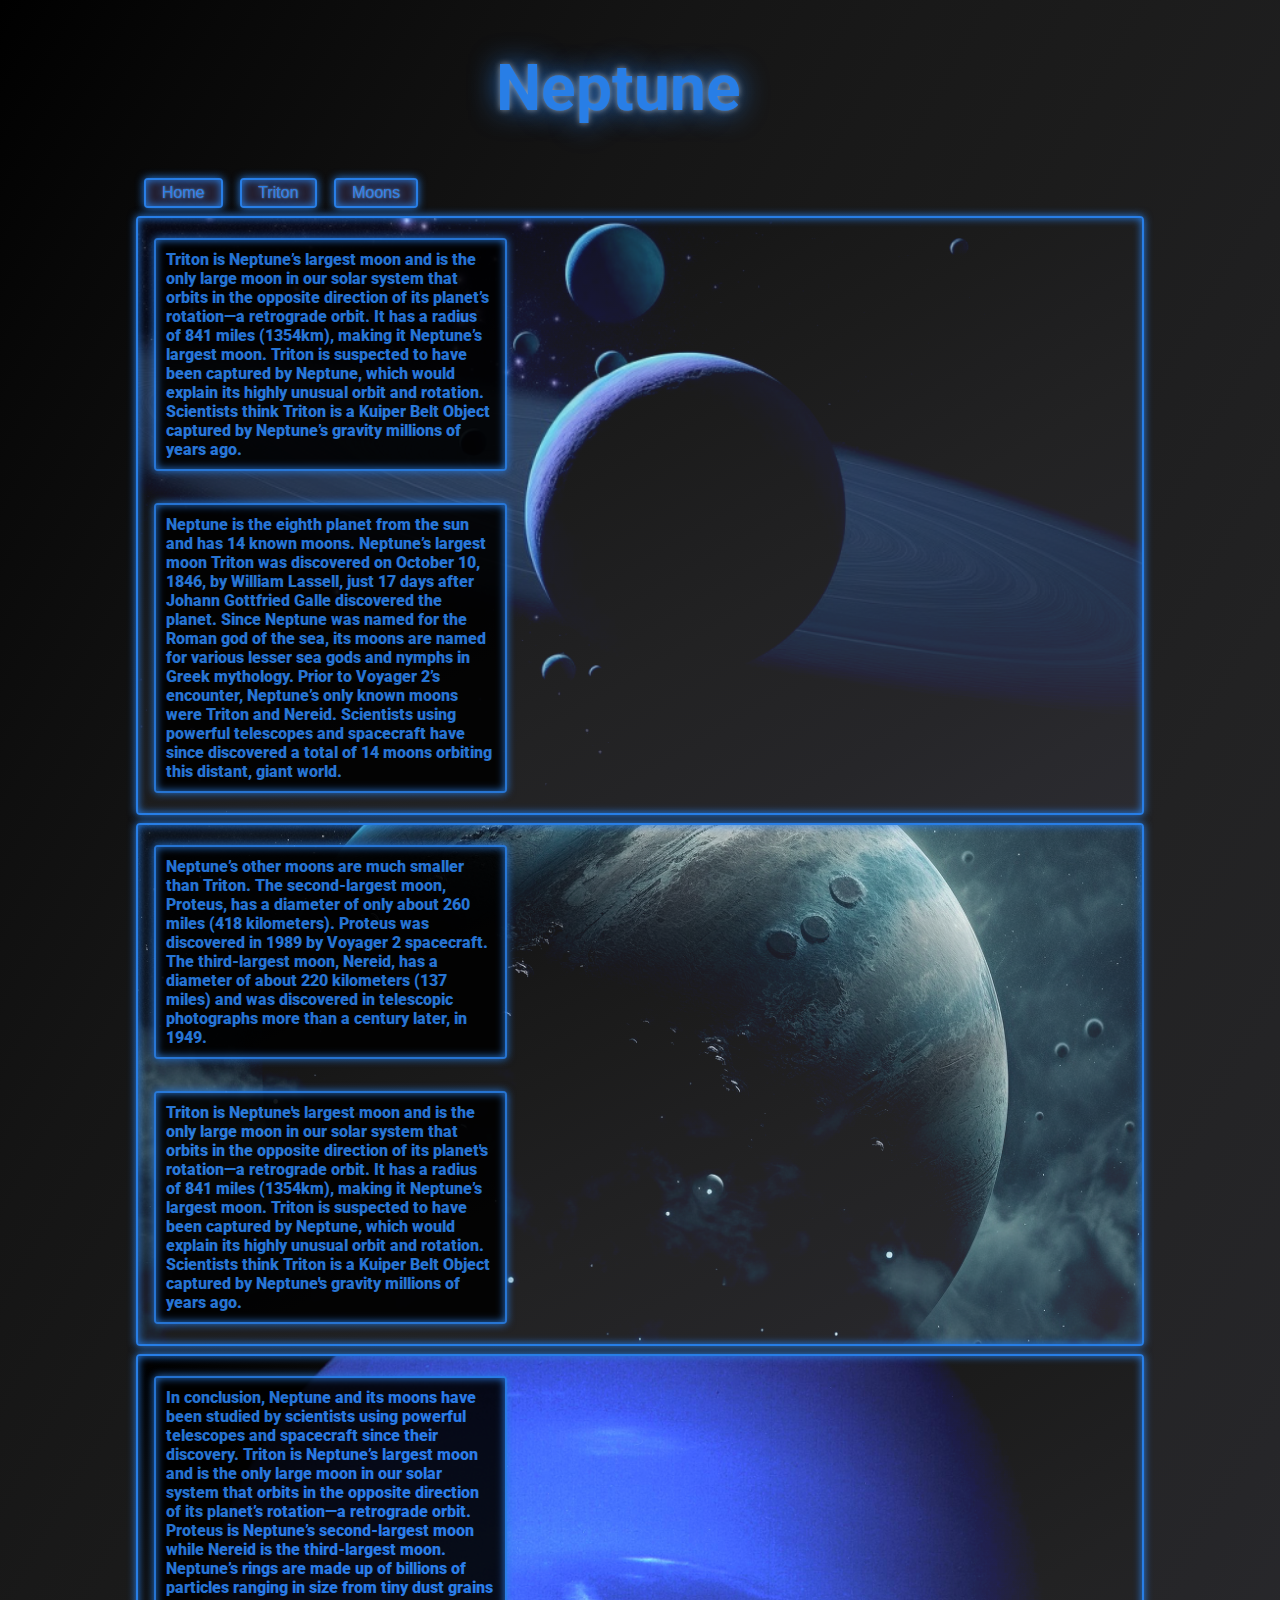
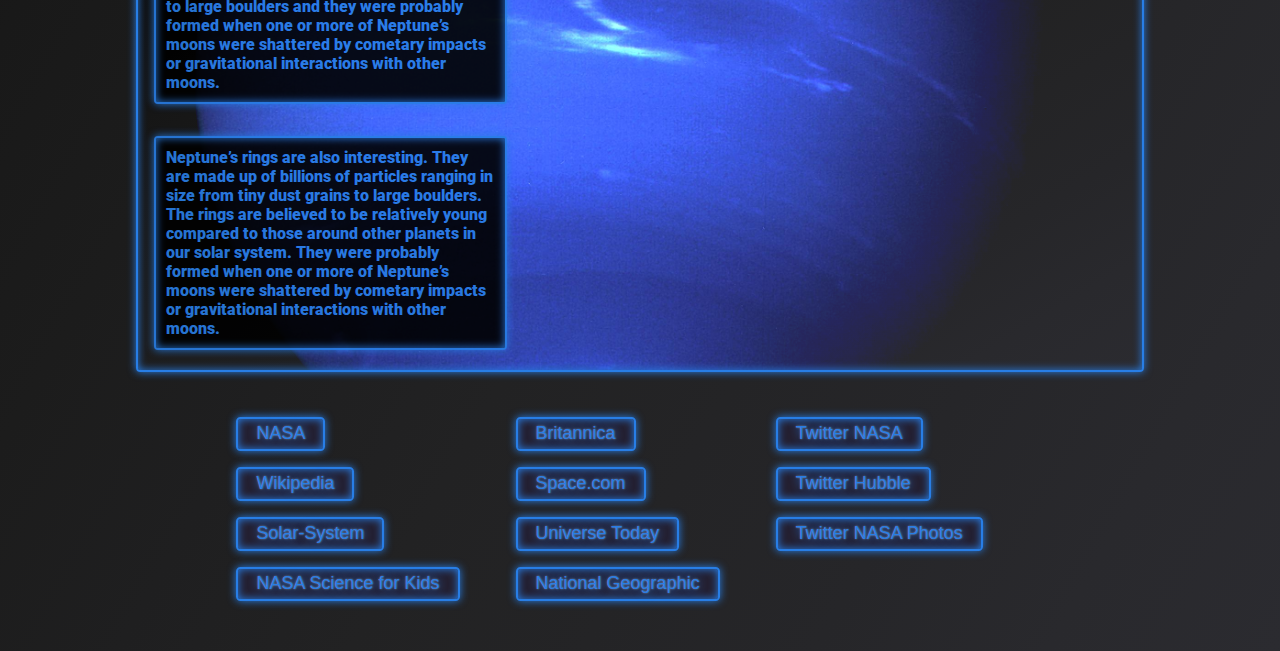
<file: index.html>
<!DOCTYPE html>
<html>
  <head>
    <link rel="stylesheet" href="style.css" />
    <link rel="preconnect" href="https://fonts.googleapis.com">
<link rel="preconnect" href="https://fonts.gstatic.com" crossorigin>
<link href="https://fonts.googleapis.com/css2?family=Roboto:wght@500;700;900&display=swap" rel="stylesheet">
    <title>Neptune</title>
  </head>
  <body>
    <header>
      <div class="grid-container">
        <div class="item1"><h1>Neptune</h1></div>
        <div class="item2"><a href="#section1"><button>Home</button></a></div>
        <div class="item3"><a href="#section2"><button>Triton</button></a></div>  
        <div class="item4"><a href="#section3"><button>Moons</button></a></div>
      </div>
  
    </header>
    <div id="section1">
        <div class="item6"><p>Neptune is the eighth planet from the sun and has 14 known moons. Neptune’s largest moon Triton was discovered on October 10, 1846, by William Lassell, just 17 days after Johann Gottfried Galle discovered the planet. Since Neptune was named for the Roman god of the sea, its moons are named for various lesser sea gods and nymphs in Greek mythology. Prior to Voyager 2’s encounter, Neptune’s only known moons were Triton and Nereid. Scientists using powerful telescopes and spacecraft have since discovered a total of 14 moons orbiting this distant, giant world.
          </p></div>

          <!-- <div class="item7"><pre> probaly not going to use this, but want to keep it here anyway.
            The spaceship that disappeared while traveling to
            Neptune was called Event Horizon. 
            It was sent on a secret mission in the year 2040.
            The ship disappeared without a trace beyond the planet 
            Neptune at the outer rim of the solar system.
            The entire 18-person crew was missing and presumed dead.
            Unfortunately there is no more information about this in our logs, end of log....
        </pre></div> -->
        
        <div class="item8"><p>
          Triton is Neptune’s largest moon and is the only large moon in our solar system that orbits in the opposite direction of its planet’s rotation―a retrograde orbit. It has a radius of 841 miles (1354km), making it Neptune’s largest moon. Triton is suspected to have been captured by Neptune, which would explain its highly unusual orbit and rotation. Scientists think Triton is a Kuiper Belt Object captured by Neptune’s gravity millions of years ago.
        </p></div>  

        <!-- <div class="item9"><img src="img/18bg.jpg"></div>
        <div class="item10"></div> -->
   </div>
   <div id="section2">
    <div class="item6"><p>Triton is Neptune's largest moon and is the only large moon in our solar system that orbits in the opposite direction of its planet's rotation―a retrograde orbit. It has a radius of 841 miles (1354km), making it Neptune’s largest moon. Triton is suspected to have been captured by Neptune, which would explain its highly unusual orbit and rotation. Scientists think Triton is a Kuiper Belt Object captured by Neptune's gravity millions of years ago.
      </p></div>
    
    <div class="item8"><p>
      Neptune’s other moons are much smaller than Triton. The second-largest moon, Proteus, has a diameter of only about 260 miles (418 kilometers). Proteus was discovered in 1989 by Voyager 2 spacecraft. The third-largest moon, Nereid, has a diameter of about 220 kilometers (137 miles) and was discovered in telescopic photographs more than a century later, in 1949.
    </p></div>  

    <div class="item9"></div>
    <div class="item10"></div>
</div>

<div id="section3">
  <div class="item6"><p>Neptune’s rings are also interesting. They are made up of billions of particles ranging in size from tiny dust grains to large boulders. The rings are believed to be relatively young compared to those around other planets in our solar system. They were probably formed when one or more of Neptune’s moons were shattered by cometary impacts or gravitational interactions with other moons.
    </p></div>
  
  <div class="item8"><p>
    In conclusion, Neptune and its moons have been studied by scientists using powerful telescopes and spacecraft since their discovery. Triton is Neptune’s largest moon and is the only large moon in our solar system that orbits in the opposite direction of its planet’s rotation―a retrograde orbit. Proteus is Neptune’s second-largest moon while Nereid is the third-largest moon. Neptune’s rings are made up of billions of particles ranging in size from tiny dust grains to large boulders and they were probably formed when one or more of Neptune’s moons were shattered by cometary impacts or gravitational interactions with other moons.
  </p></div>  

  <div class="item9"></div>
  <div class="item10"></div>
</div>
          
        <footer>
       <ul> 
            <li><button><a href="https://www.nasa.com">NASA</a></li>
            <li><button><a href="https://en.wikipedia.org/wiki/Neptune">Wikipedia</a></button></li>
            <li><button><a href="https://solarsystem.nasa.gov/planets/neptune/overview/">Solar-System</a></button></li> 
            <li><button><a href="https://spaceplace.nasa.gov/all-about-neptune/en/">NASA Science for Kids</a></button></li>
        </ul>
       
        <ul>
          <li><button><a href="https://www.britannica.com/place/Neptune-planet">Britannica</a></button></li>
          <li><button><a href="https://www.space.com/search?searchTerm=neptune">Space.com</a></button></li>
          <li><button><a href="https://www.universetoday.com/13917/neptune/">Universe Today</a></button></li> 
          <li><button><a href="https://www.nationalgeographic.com/science/space/solar-system/neptune/">National Geographic</a></button></li>
        </ul>
    
        <div class="imglink">
          <ul>
          <li><button><a href="https://twitter.com/NASA">Twitter NASA </a></button></li>
          <li><button><a href="https://twitter.com/NASAHubble">Twitter Hubble</a></button></li>
          <li><button><a href="https://twitter.com/nasahqphoto">Twitter NASA Photos</a></button></li>
        </ul>
        </div>
    
        
        </footer>
      </div>

    </body>
</html>
</file>
<file: style.css>
:root {
    --clr-background: linear-gradient(to right bottom,
    #000000,
    #080808,
    #0f0f0f,
    #151515,
    #191919,
    #1c1c1c,
    #1f1f20,
    #222223,
    #242426,
    #262629,
    #29292d,
    #2b2b30);
    color: rgb(209, 209, 209);

    --clr-button: #5385e5;
    --clr-neon: hsl(213, 79%, 53%);
    --clr-bg: hsl(254, 21%, 16%);
    --clr-textshadow: 0 0 0.1em hsl(0 0% 100% / 0.5), 0 0 0.45em currentColor;
    --clr-boxshadow: inset 0 0 0.5em 0 var(--clr-neon),
    0  0 0.5em 0 var(--clr-neon);
    font-family: 'Roboto', sans-serif;
}
*,
*::before,
*::after{
  box-sizing: border-box;
}

body{
    background: var(--clr-background);
    padding-left: 10%;
    padding-right: 10%;

}


.grid-container {
  display: grid;
  grid-template-columns: repeat(20, 1fr);
  gap: .1em;
  align-items: center;

}

.item1 {
  grid-column-start: 1;
  grid-column-end: 20;
  text-align: center;

}
.item2 {
  grid-column-start:1;
  grid-column-end: 1;


}
.item3 {
  grid-column-start: 2;
  grid-column-end: 2;


}
.item4 {
  grid-column-start:3;
  grid-column-end: 3;
}

h1{
  font-size: 4em;
  font-weight: 700;
  text-decoration: none;
  color: var(--clr-neon);
  text-shadow: var(--clr-textshadow);
}




p{
  background-color: #000000;
  font-weight: 900;
  opacity: 90%;
  text-decoration: none;
  color: var(--clr-neon);
  border: var(--clr-neon) 0.125em solid;
  padding: 0.25em 1em;
  border-radius: 0.25em;
  box-shadow: var(--clr-boxshadow);
  padding: 10px;

}

/* .devider{
font-size: 1.2em;
  display:flex;
  justify-content: center;
  align-items: center;
  text-decoration: none;
  background-color: white;
  padding: 0.25em 1em;
  border-radius: 0.25em;
}
.devider{
  width:100%;
  height: 200px;
} */

#section1 {
  text-decoration: none;
  color: var(--clr-neon);
  border: var(--clr-neon) 0.125em solid;
  padding: 0.25em 1em;
  border-radius: 0.25em;
  box-shadow: var(--clr-boxshadow);
  background-image:var(--clr-background),url(img/neptune.png);
  background-blend-mode: lighten;
  background-repeat: no-repeat;
  background-position: center;
  background-size: cover;
  display: grid;
  grid-template-columns: repeat(11, 1fr);
  gap: 1em 1em 1em;
}

.item6{
  grid-column-start: 1;
  grid-column-end: 5;
}

.item8{
  grid-column-start: 1;
  grid-column-end: 5;
  grid-row-start: 1;
  grid-row-end: 2;

}

footer{
  display:flex;
  justify-content: center;

  padding-right: 10%;
  padding-top: 2%;
  padding-bottom: 2%;
  margin-top: -2;
  margin-left:-8px;
  margin-right:-8px;
  margin-bottom:-2px;

}

#section2{
  text-decoration: none;
  color: var(--clr-neon);
  border: var(--clr-neon) 0.125em solid;
  padding: 0.25em 1em;
  border-radius: 0.25em;
  box-shadow: var(--clr-boxshadow);
  background-image:var(--clr-background),url(img/nep.png);
  background-blend-mode: lighten;
  background-repeat: no-repeat;
  background-position: center;
  background-size: cover;
  display: grid;
  grid-template-columns: repeat(11, 1fr);
  gap: 1em 1em 1em;
  margin-top: .5em;
}
#section3{
  text-decoration: none;
  color: var(--clr-neon);
  border: var(--clr-neon) 0.125em solid;
  padding: 0.25em 1em;
  border-radius: 0.25em;
  box-shadow: var(--clr-boxshadow);
  background-image:var(--clr-background),url(img/PIA01492.jpg);
  background-blend-mode: lighten;
  background-repeat: no-repeat;
  background-position: center;
  background-size: cover;
  display: grid;
  grid-template-columns: repeat(11, 1fr);
  gap: 1em 1em 1em;
  margin-top: .5em;
}

a {
  text-decoration: none;
  color: inherit;
}

ul {
  list-style-type: none;
}

li {
  font-size: 18px;
}

/* button { button alternative?
  border:0;
  padding:0.3em 0.3em;
  background-image: var(--clr-button);
  background-size: 400%;
  background-position: left;
  border-radius: 4px;
  color: rgb(150, 150, 150);
  margin:2px;
  transition: background-position 1s;
}

button:hover,
button:focus {
  background-position: right;
} */


button {
  background: var(--clr-bg);
  font-size: 1em;
  display:inline-block;
  text-decoration: none;
  cursor:pointer;
  color: var(--clr-neon);
  border: var(--clr-neon) 0.125em solid;
  padding: 0.25em 1em;
  border-radius: 0.25em;
  margin: 8px;

  text-shadow: var(--clr-textshadow);
  box-shadow: var(--clr-boxshadow);

  position: relative;

}

button::after {
  content: "";
  position: absolute;
  top: 0;
  bottom: 0;
  left: 0;
  right: 0;
  box-shadow: 0 0 2em .5em var(--clr-neon);
  opacity: 0;
  background-color: var(--clr-neon);
  z-index: -1;
  transition: opacity 100ms linear;
}



body:hover{
  -webkit-animation: flickerAnimation .5s;
  animation-iteration-count: 3;
  animation-delay: 5s;
}

@keyframes flickerAnimation {
  0%  { opacity:.4; }
  10% { opacity:1;  }
  20% { opacity:.2; }
  30% { opacity:.1; }
  40% { opacity:.1; }
  50% { opacity:.1; }
  60% { opacity:.3; }
  70% { opacity:.1; }
  80% { opacity:.9; }
  90% { opacity:.4; }
  100% { opacity:1; }
} 

#section1:hover{
  -webkit-animation: flickerAnimation .5s;
  animation-iteration-count: 3;
  animation-delay: 7s;
}

@keyframes flickerAnimation {
  0%  { opacity:.4; }
  10% { opacity:1;  }
  20% { opacity:.2; }
  30% { opacity:.1; }
  40% { opacity:.1; }
  50% { opacity:.1; }
  60% { opacity:.3; }
  70% { opacity:.1; }
  80% { opacity:.9; }
  90% { opacity:.4; }
  100% { opacity:1; }
} 


#section2:hover{
  -webkit-animation: flickerAnimation .5s;
  animation-iteration-count: 2;
  animation-delay: 2s;
}

@keyframes flickerAnimation {
  0%  { opacity:.4; }
  10% { opacity:1;  }
  20% { opacity:.2; }
  30% { opacity:.1; }
  40% { opacity:.1; }
  50% { opacity:.1; }
  60% { opacity:.3; }
  70% { opacity:.1; }
  80% { opacity:.9; }
  90% { opacity:.4; }
  100% { opacity:1; }
}

#section3:hover{
  -webkit-animation: flickerAnimation .5s;
  animation-iteration-count: 4;
  animation-delay: 1s;
}

@keyframes flickerAnimation {
  0%  { opacity:.4; }
  10% { opacity:1;  }
  20% { opacity:.2; }
  30% { opacity:.1; }
  40% { opacity:.1; }
  50% { opacity:.1; }
  60% { opacity:.3; }
  70% { opacity:.1; }
  80% { opacity:.9; }
  90% { opacity:.4; }
  100% { opacity:1; }
}

  h1{
    -webkit-animation: flickerAnimation .2s infinite;
    /* animation-iteration-count: 5; */

  }

  @keyframes flickerAnimation {
    0%  { opacity:.4; }
    10% { opacity:1;  }
    20% { opacity:.2; }
    30% { opacity:.1; }
    40% { opacity:.1; }
    50% { opacity:.1; }
    60% { opacity:.3; }
    70% { opacity:.1; }
    80% { opacity:.9; }
    90% { opacity:.4; }
    100% { opacity:1; }
  }


button:hover,
button:focus {
  background-color: var(--clr-neon);
  color: var(--clr-bg);
  text-shadow: none;
}

button:hover::before,
button:focus::before{
  opacity: 1;
}
button:hover::after,
button:focus::after {
  opacity: 1;
}
</file>
